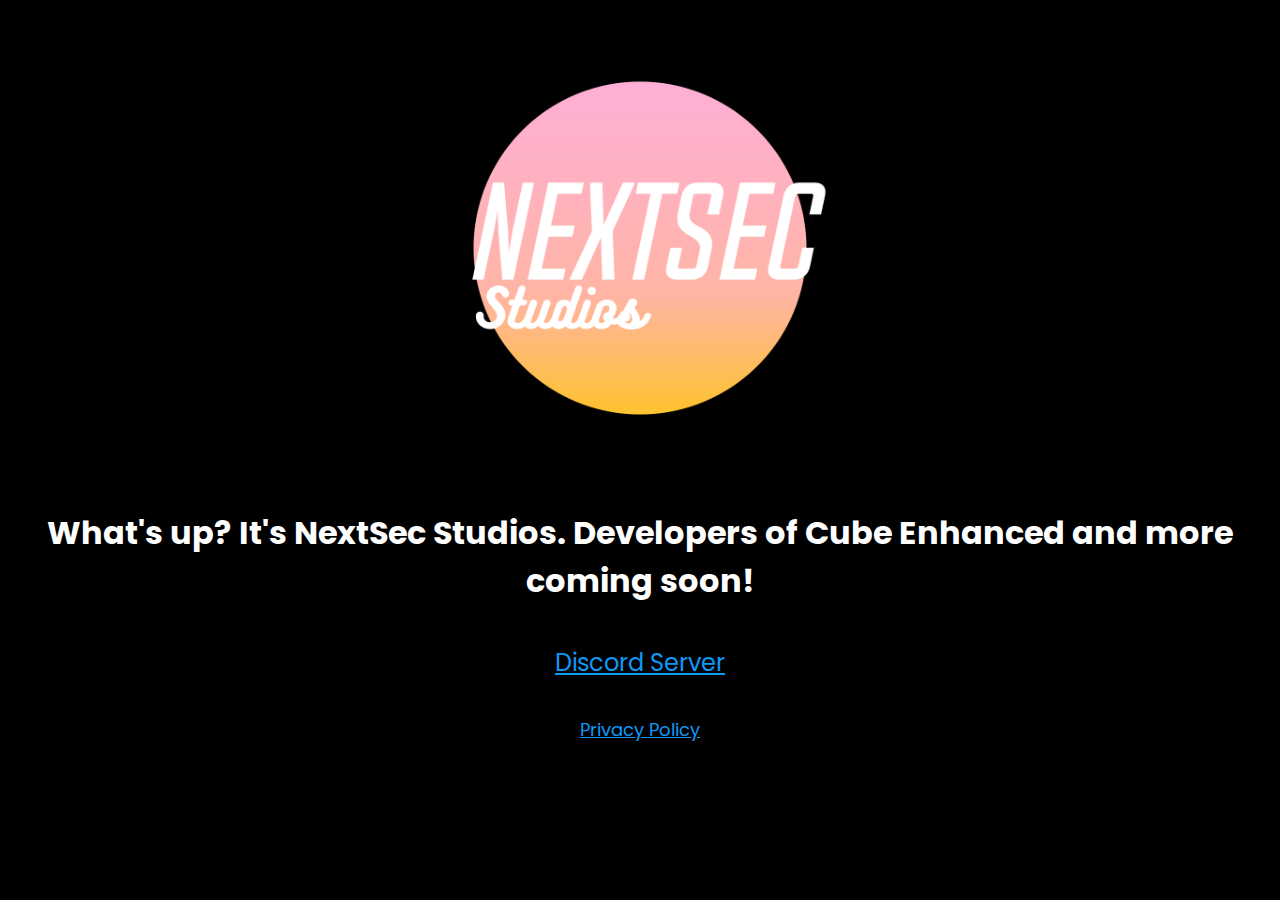
<file: index.html>
<!DOCTYPE html>
<html lang="en">

<head>
    <meta charset="UTF-8">
    <meta name="viewport" content="width=device-width, initial-scale=1.0">
    <title>NextSec Studios</title>

    <link rel="stylesheet" href="css/ns.css">
</head>

<body onload="redirectMain()">
    <div class="wrapper">
        <img src="img/ns.png" alt="NextSec Studios" class="image">
        <h1 class="head">
        What's up? It's NextSec Studios. Developers of Cube Enhanced and more coming soon!
        </h1>
        <p class="text"><a href="discord.html" class="dislink">Discord Server</a></p>
        <p class="text"><a href="privacy_policy.html" class="link">Privacy Policy</a></p>
    </div>
   <!--too lazy to remove the stuff-->
   <!-- <script>
        function redirectMain() {
            location.replace("http://nt.archiemgs.tech"); 
        }
    </script>
-->

</body>
</html>
</file>
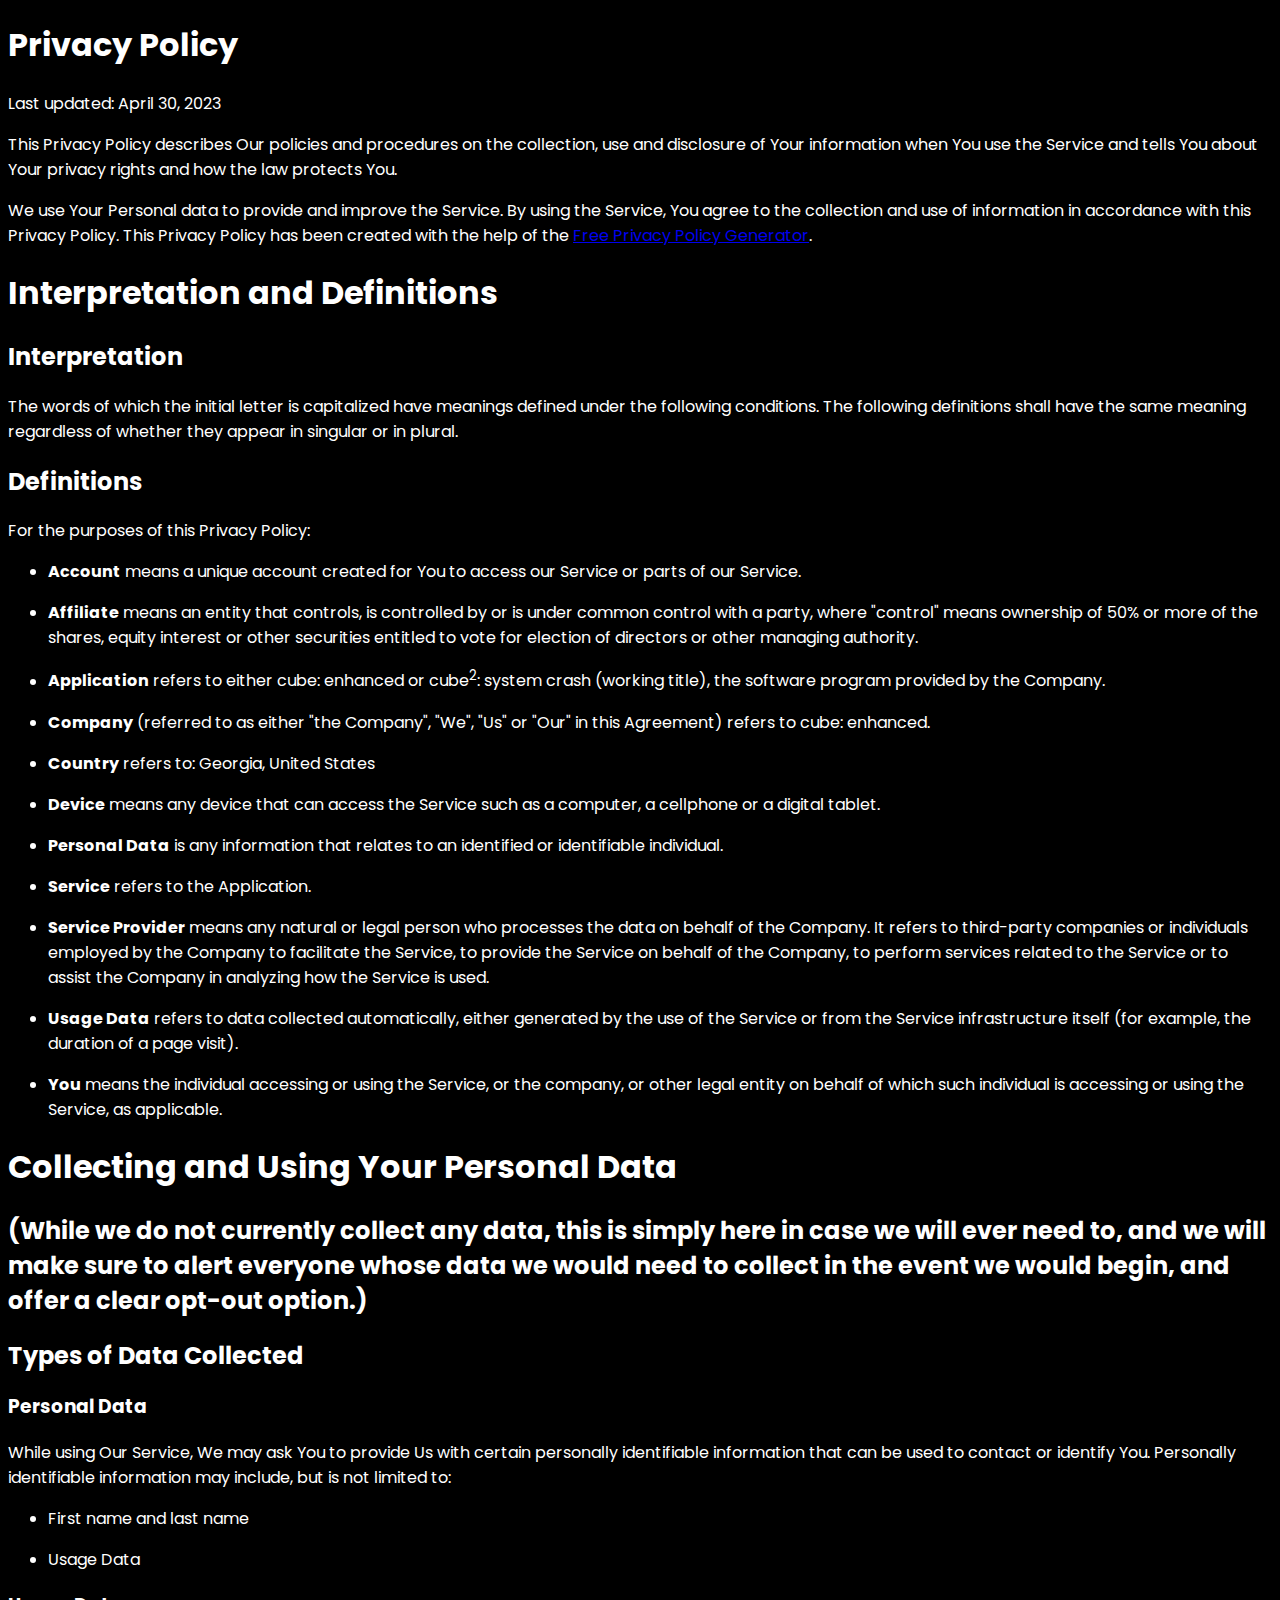
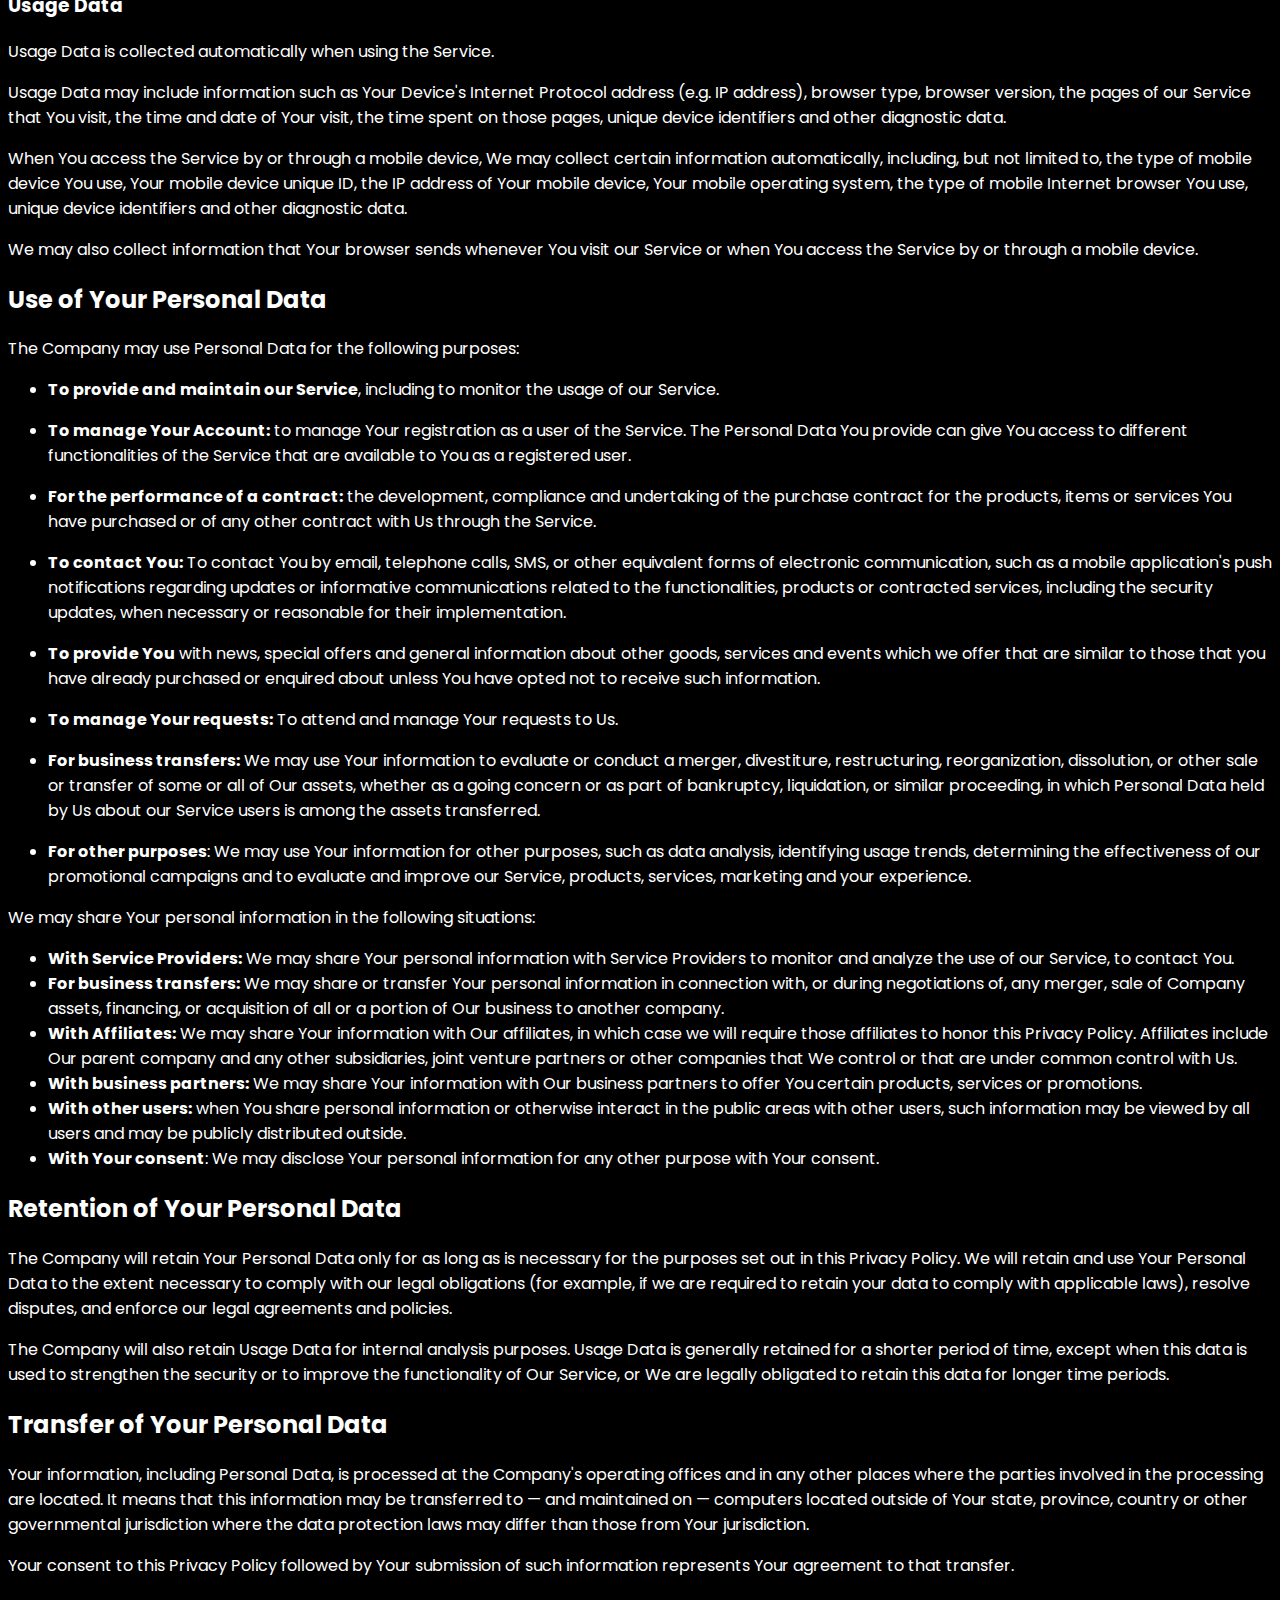
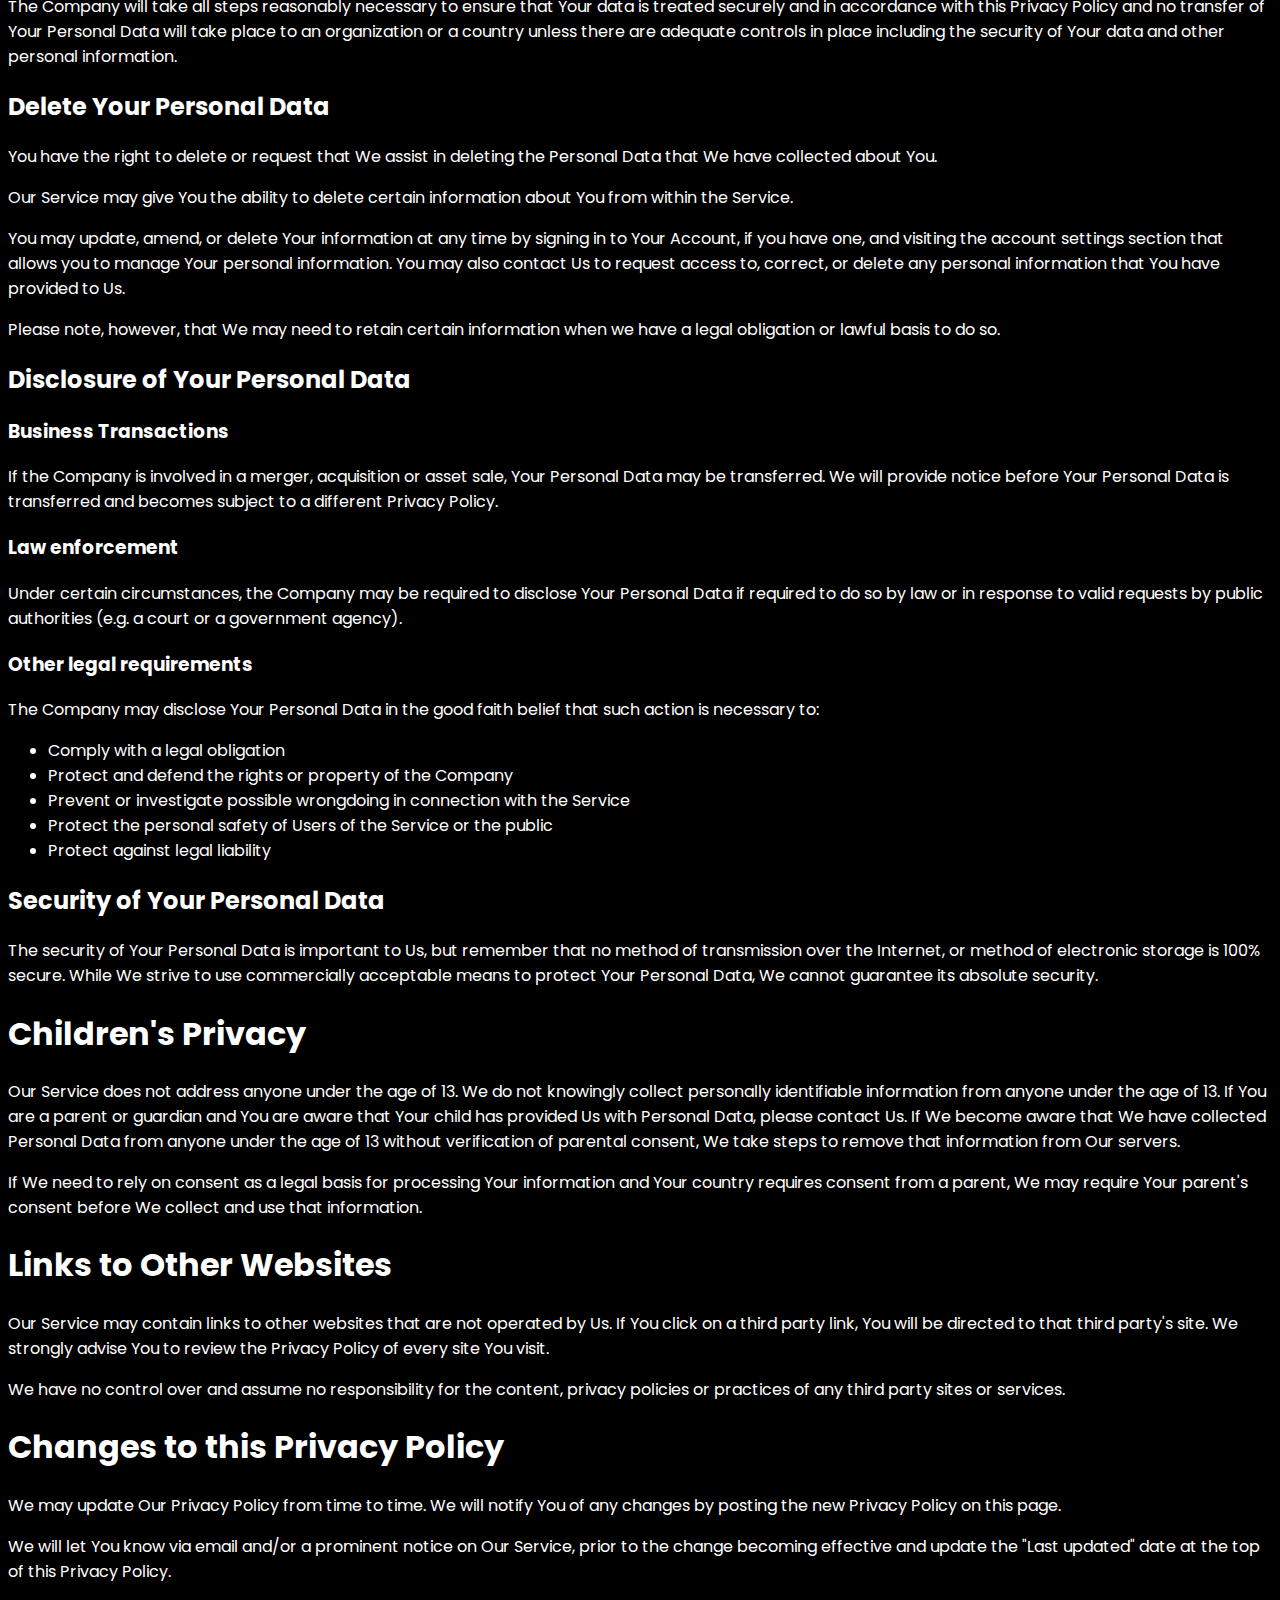
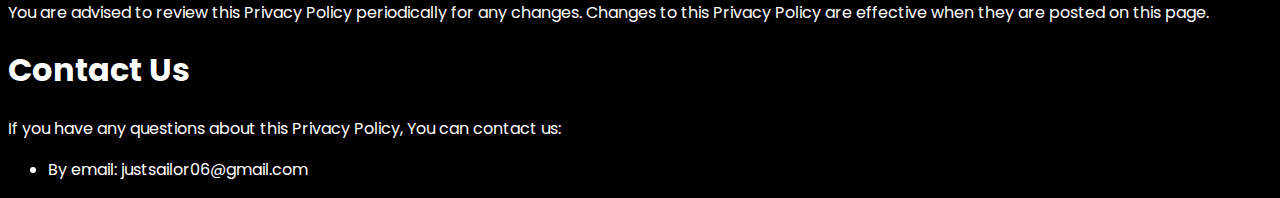
<file: privacy_policy.html>
<!DOCTYPE html>
<html lang="en">

  <head>
    <meta charset="UTF-8">
    <meta name="viewport" content="width=device-width, initial-scale=1.0">
    <title>Privacy Policy | NextSec Studios</title>

    <link rel="stylesheet" href="css/pp.css">


    <body>
      <h1>Privacy Policy</h1>
      <p>Last updated: April 30, 2023</p>
      <p>This Privacy Policy describes Our policies and procedures on the collection, use and disclosure of Your information when You use the Service and tells You about Your privacy rights and how the law protects You.</p>
      <p>We use Your Personal data to provide and improve the Service. By using the Service, You agree to the collection and use of information in accordance with this Privacy Policy. This Privacy Policy has been created with the help of the <a href="https://www.freeprivacypolicy.com/free-privacy-policy-generator/" target="_blank">Free Privacy Policy Generator</a>.</p>
      <h1>Interpretation and Definitions</h1>
      <h2>Interpretation</h2>
      <p>The words of which the initial letter is capitalized have meanings defined under the following conditions. The following definitions shall have the same meaning regardless of whether they appear in singular or in plural.</p>
      <h2>Definitions</h2>
      <p>For the purposes of this Privacy Policy:</p>
      <ul>
      <li>
      <p><strong>Account</strong> means a unique account created for You to access our Service or parts of our Service.</p>
      </li>
      <li>
      <p><strong>Affiliate</strong> means an entity that controls, is controlled by or is under common control with a party, where &quot;control&quot; means ownership of 50% or more of the shares, equity interest or other securities entitled to vote for election of directors or other managing authority.</p>
      </li>
      <li>
        <p><strong>Application</strong> refers to either cube: enhanced or cube<sup>2</sup>: system crash (working title), the software program provided by the Company.</p>
      </li>
      <li>
      <p><strong>Company</strong> (referred to as either &quot;the Company&quot;, &quot;We&quot;, &quot;Us&quot; or &quot;Our&quot; in this Agreement) refers to cube: enhanced.</p>
      </li>
      <li>
      <p><strong>Country</strong> refers to: Georgia,  United States</p>
      </li>
      <li>
      <p><strong>Device</strong> means any device that can access the Service such as a computer, a cellphone or a digital tablet.</p>
      </li>
      <li>
      <p><strong>Personal Data</strong> is any information that relates to an identified or identifiable individual.</p>
      </li>
      <li>
      <p><strong>Service</strong> refers to the Application.</p>
      </li>
      <li>
      <p><strong>Service Provider</strong> means any natural or legal person who processes the data on behalf of the Company. It refers to third-party companies or individuals employed by the Company to facilitate the Service, to provide the Service on behalf of the Company, to perform services related to the Service or to assist the Company in analyzing how the Service is used.</p>
      </li>
      <li>
      <p><strong>Usage Data</strong> refers to data collected automatically, either generated by the use of the Service or from the Service infrastructure itself (for example, the duration of a page visit).</p>
      </li>
      <li>
      <p><strong>You</strong> means the individual accessing or using the Service, or the company, or other legal entity on behalf of which such individual is accessing or using the Service, as applicable.</p>
      </li>
      </ul>
      <h1>Collecting and Using Your Personal Data</h1>
      <h2>(While we do not currently collect any data, this is simply here in case we will ever need to, and we will make sure to alert everyone whose data we would need to collect in the event we would begin, and offer a clear opt-out option.)
      <h2>Types of Data Collected</h2>
      <h3>Personal Data</h3>
      <p>While using Our Service, We may ask You to provide Us with certain personally identifiable information that can be used to contact or identify You. Personally identifiable information may include, but is not limited to:</p>
      <ul>
      <li>
      <p>First name and last name</p>
      </li>
      <li>
      <p>Usage Data</p>
      </li>
      </ul>
      <h3>Usage Data</h3>
      <p>Usage Data is collected automatically when using the Service.</p>
      <p>Usage Data may include information such as Your Device's Internet Protocol address (e.g. IP address), browser type, browser version, the pages of our Service that You visit, the time and date of Your visit, the time spent on those pages, unique device identifiers and other diagnostic data.</p>
      <p>When You access the Service by or through a mobile device, We may collect certain information automatically, including, but not limited to, the type of mobile device You use, Your mobile device unique ID, the IP address of Your mobile device, Your mobile operating system, the type of mobile Internet browser You use, unique device identifiers and other diagnostic data.</p>
      <p>We may also collect information that Your browser sends whenever You visit our Service or when You access the Service by or through a mobile device.</p>
      <h2>Use of Your Personal Data</h2>
      <p>The Company may use Personal Data for the following purposes:</p>
      <ul>
      <li>
      <p><strong>To provide and maintain our Service</strong>, including to monitor the usage of our Service.</p>
      </li>
      <li>
      <p><strong>To manage Your Account:</strong> to manage Your registration as a user of the Service. The Personal Data You provide can give You access to different functionalities of the Service that are available to You as a registered user.</p>
      </li>
      <li>
      <p><strong>For the performance of a contract:</strong> the development, compliance and undertaking of the purchase contract for the products, items or services You have purchased or of any other contract with Us through the Service.</p>
      </li>
      <li>
      <p><strong>To contact You:</strong> To contact You by email, telephone calls, SMS, or other equivalent forms of electronic communication, such as a mobile application's push notifications regarding updates or informative communications related to the functionalities, products or contracted services, including the security updates, when necessary or reasonable for their implementation.</p>
      </li>
      <li>
      <p><strong>To provide You</strong> with news, special offers and general information about other goods, services and events which we offer that are similar to those that you have already purchased or enquired about unless You have opted not to receive such information.</p>
      </li>
      <li>
      <p><strong>To manage Your requests:</strong> To attend and manage Your requests to Us.</p>
      </li>
      <li>
      <p><strong>For business transfers:</strong> We may use Your information to evaluate or conduct a merger, divestiture, restructuring, reorganization, dissolution, or other sale or transfer of some or all of Our assets, whether as a going concern or as part of bankruptcy, liquidation, or similar proceeding, in which Personal Data held by Us about our Service users is among the assets transferred.</p>
      </li>
      <li>
      <p><strong>For other purposes</strong>: We may use Your information for other purposes, such as data analysis, identifying usage trends, determining the effectiveness of our promotional campaigns and to evaluate and improve our Service, products, services, marketing and your experience.</p>
      </li>
      </ul>
      <p>We may share Your personal information in the following situations:</p>
      <ul>
      <li><strong>With Service Providers:</strong> We may share Your personal information with Service Providers to monitor and analyze the use of our Service,  to contact You.</li>
      <li><strong>For business transfers:</strong> We may share or transfer Your personal information in connection with, or during negotiations of, any merger, sale of Company assets, financing, or acquisition of all or a portion of Our business to another company.</li>
      <li><strong>With Affiliates:</strong> We may share Your information with Our affiliates, in which case we will require those affiliates to honor this Privacy Policy. Affiliates include Our parent company and any other subsidiaries, joint venture partners or other companies that We control or that are under common control with Us.</li>
      <li><strong>With business partners:</strong> We may share Your information with Our business partners to offer You certain products, services or promotions.</li>
      <li><strong>With other users:</strong> when You share personal information or otherwise interact in the public areas with other users, such information may be viewed by all users and may be publicly distributed outside.</li>
      <li><strong>With Your consent</strong>: We may disclose Your personal information for any other purpose with Your consent.</li>
      </ul>
      <h2>Retention of Your Personal Data</h2>
      <p>The Company will retain Your Personal Data only for as long as is necessary for the purposes set out in this Privacy Policy. We will retain and use Your Personal Data to the extent necessary to comply with our legal obligations (for example, if we are required to retain your data to comply with applicable laws), resolve disputes, and enforce our legal agreements and policies.</p>
      <p>The Company will also retain Usage Data for internal analysis purposes. Usage Data is generally retained for a shorter period of time, except when this data is used to strengthen the security or to improve the functionality of Our Service, or We are legally obligated to retain this data for longer time periods.</p>
      <h2>Transfer of Your Personal Data</h2>
      <p>Your information, including Personal Data, is processed at the Company's operating offices and in any other places where the parties involved in the processing are located. It means that this information may be transferred to — and maintained on — computers located outside of Your state, province, country or other governmental jurisdiction where the data protection laws may differ than those from Your jurisdiction.</p>
      <p>Your consent to this Privacy Policy followed by Your submission of such information represents Your agreement to that transfer.</p>
      <p>The Company will take all steps reasonably necessary to ensure that Your data is treated securely and in accordance with this Privacy Policy and no transfer of Your Personal Data will take place to an organization or a country unless there are adequate controls in place including the security of Your data and other personal information.</p>
      <h2>Delete Your Personal Data</h2>
      <p>You have the right to delete or request that We assist in deleting the Personal Data that We have collected about You.</p>
      <p>Our Service may give You the ability to delete certain information about You from within the Service.</p>
      <p>You may update, amend, or delete Your information at any time by signing in to Your Account, if you have one, and visiting the account settings section that allows you to manage Your personal information. You may also contact Us to request access to, correct, or delete any personal information that You have provided to Us.</p>
      <p>Please note, however, that We may need to retain certain information when we have a legal obligation or lawful basis to do so.</p>
      <h2>Disclosure of Your Personal Data</h2>
      <h3>Business Transactions</h3>
      <p>If the Company is involved in a merger, acquisition or asset sale, Your Personal Data may be transferred. We will provide notice before Your Personal Data is transferred and becomes subject to a different Privacy Policy.</p>
      <h3>Law enforcement</h3>
      <p>Under certain circumstances, the Company may be required to disclose Your Personal Data if required to do so by law or in response to valid requests by public authorities (e.g. a court or a government agency).</p>
      <h3>Other legal requirements</h3>
      <p>The Company may disclose Your Personal Data in the good faith belief that such action is necessary to:</p>
      <ul>
      <li>Comply with a legal obligation</li>
      <li>Protect and defend the rights or property of the Company</li>
      <li>Prevent or investigate possible wrongdoing in connection with the Service</li>
      <li>Protect the personal safety of Users of the Service or the public</li>
      <li>Protect against legal liability</li>
      </ul>
      <h2>Security of Your Personal Data</h2>
      <p>The security of Your Personal Data is important to Us, but remember that no method of transmission over the Internet, or method of electronic storage is 100% secure. While We strive to use commercially acceptable means to protect Your Personal Data, We cannot guarantee its absolute security.</p>
      <h1>Children's Privacy</h1>
      <p>Our Service does not address anyone under the age of 13. We do not knowingly collect personally identifiable information from anyone under the age of 13. If You are a parent or guardian and You are aware that Your child has provided Us with Personal Data, please contact Us. If We become aware that We have collected Personal Data from anyone under the age of 13 without verification of parental consent, We take steps to remove that information from Our servers.</p>
      <p>If We need to rely on consent as a legal basis for processing Your information and Your country requires consent from a parent, We may require Your parent's consent before We collect and use that information.</p>
      <h1>Links to Other Websites</h1>
      <p>Our Service may contain links to other websites that are not operated by Us. If You click on a third party link, You will be directed to that third party's site. We strongly advise You to review the Privacy Policy of every site You visit.</p>
      <p>We have no control over and assume no responsibility for the content, privacy policies or practices of any third party sites or services.</p>
      <h1>Changes to this Privacy Policy</h1>
      <p>We may update Our Privacy Policy from time to time. We will notify You of any changes by posting the new Privacy Policy on this page.</p>
      <p>We will let You know via email and/or a prominent notice on Our Service, prior to the change becoming effective and update the &quot;Last updated&quot; date at the top of this Privacy Policy.</p>
      <p>You are advised to review this Privacy Policy periodically for any changes. Changes to this Privacy Policy are effective when they are posted on this page.</p>
      <h1>Contact Us</h1>
      <p>If you have any questions about this Privacy Policy, You can contact us:</p>
      <ul>
      <li>By email: justsailor06@gmail.com</li>
      </ul>
    </body>
  </head>
</html>
</file>
<file: css/ns.css>
@import url('https://fonts.googleapis.com/css2?family=Poppins&display=swap');

:root {
    --black: #000000;
    --blue: #1098f7;
    --gray: #efe7e7;

    outline: none;
    scroll-behavior: smooth;
}

body {
    background-color: var(--black);
    box-sizing: border-box;
}

.wrapper {
    display: flex;
    flex-direction: column;
    text-align: center;
    font-family: "Poppins";
    color: white;
    justify-content: center;
    align-items: center;
}

.wrapper img {
    padding: 15px;
    width: auto;
    height: 50vh;
}

.wrapper p {
    font-size: 18px;
}

.link {
    text-decoration: underline;
    color: var(--blue);
    transition: all 0.4s ease;
}

.link:hover {
    font-size: 20px;
} 

.dislink {
    text-decoration: underline;
    color: var(--blue);
    transition: all 0.4s ease;
    font-size:24px;
}

.dislink:hover {
    font-size: 28px;
} 

.cubelink {
    text-decoration: underline;
    color: var(--blue);
    transition: all 0.4s ease;
}

@media screen and (max-width: 992px) { 
    /* .wrapper { 
        height: 100%; 
        margin-top: auto; 
        justify-content: space-between; 
        align-self: center; 
    } */
    .wrapper h1 {
        font-size: 20px; 
        width: 30vh; 
        border-width: 3px; 
    }
    .wrapper img {
        height: 25vh; 
    } 
    .wrapper p {
        font-size: 15px; 
    } 
    .link:hover {
        font-size: 17px;
    }
}
</file>
<file: css/pp.css>
@import url('https://fonts.googleapis.com/css2?family=Poppins&display=swap');
body {
    background-color:black;
}
h1 {
    font-family: "Poppins";
    color:white;
}
h2 {
    font-family: "Poppins";
    color:white;
}
h3 {
    font-family: "Poppins";
    color:white;
}
ul {
    font-family: "Poppins";
    color:white;
}
li { /*for redundancy*/
    font-family: "Poppins";
    color:white;
}
p {
    font-family: "Poppins";
    color:white;
}
</file>
